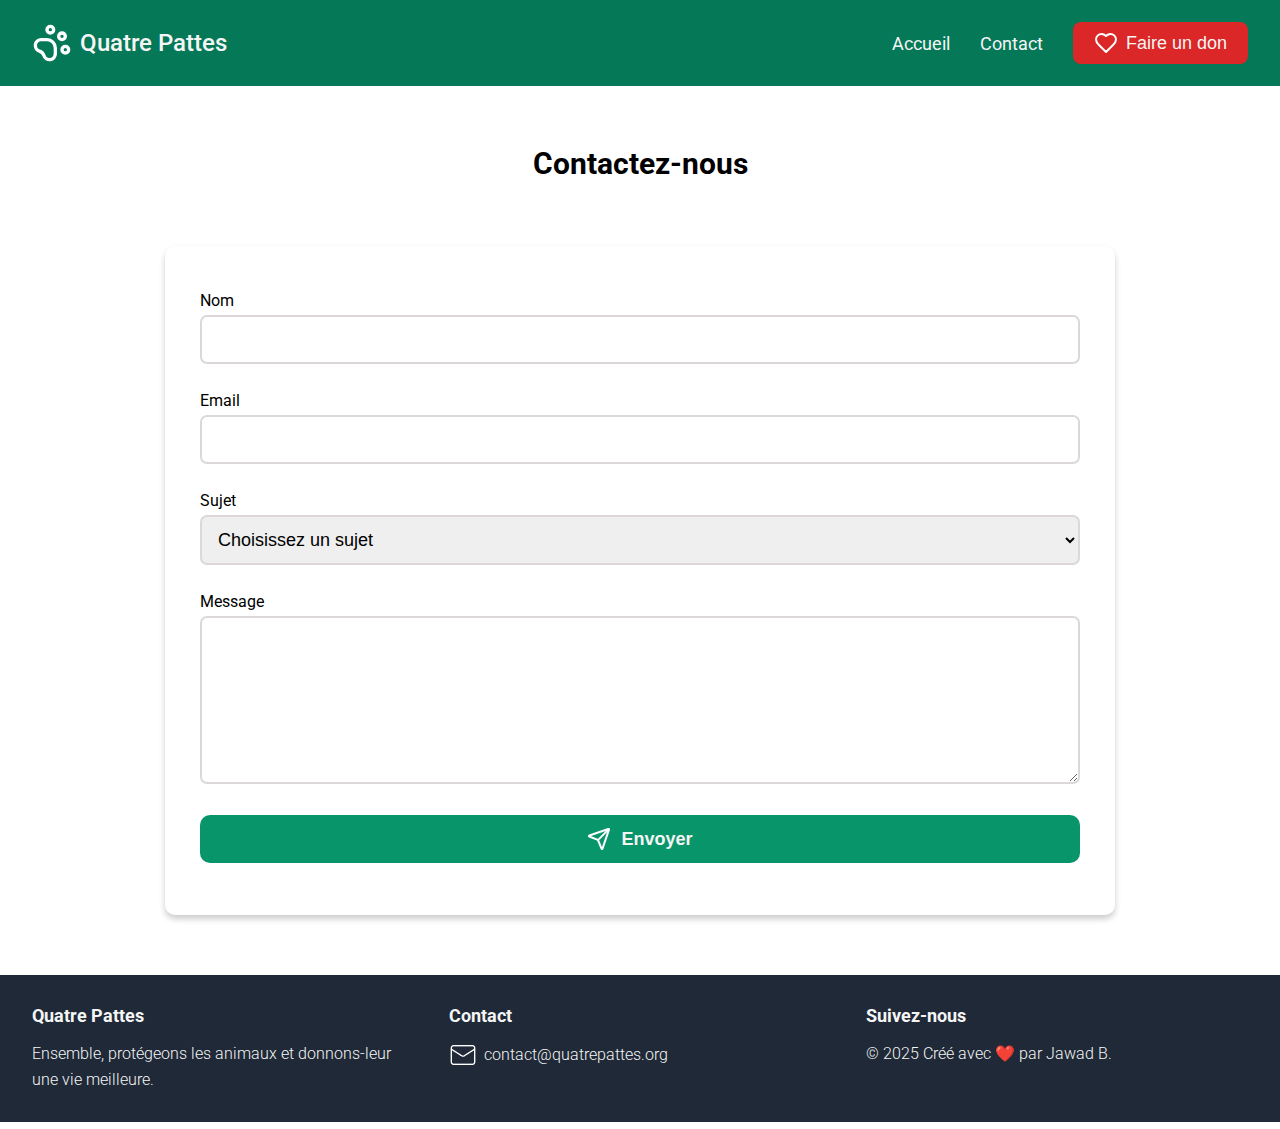
<file: contact.html>
<!DOCTYPE html>
<html lang="fr">
<head>
    <meta charset="UTF-8">
    <meta name="viewport" content="width=device-width, initial-scale=1.0">
    <title>Contact</title>
    <link href="https://fonts.googleapis.com/css2?family=Open+Sans:ital,wght@0,300..800;1,300..800&family=Roboto+Condensed:ital,wght@0,100..900;1,100..900&family=Roboto:ital,wght@0,100;0,300;0,400;0,500;0,700;0,900;1,100;1,300;1,400;1,500;1,700;1,900&display=swap" rel="stylesheet">
    <link rel="stylesheet" href="style.css">
    <link rel="icon" type="image/png" href="Images/Icone/paw-print.png">
</head>
<body>
    <!-- Barre de navigation -->
    <header>

        <nav class="navBar flex alignement">
            <div class="logo">
                <a class="flex" href="index.html"><img src="Images/Icone/paw-print.svg" alt="patte"><p>Quatre Pattes</p></a>
            </div>
            <div class="navLiens flex">
                <a href="index.html">Accueil</a>
                <a href="contact.html">Contact</a>
                <a href="index.html"><button class="bouttonDon flex"><img src="Images/Icone/heart.svg" alt="coeur"><p>Faire un don</p></button></a>
            </div>
            <div class="burger" onclick="menuBurger()"><img src="Images/Icone/menu.png" alt="logo burger"></div>
        </nav>

        <!-- Menu déroulant -->
            <div class="nav-menu flex" id="navMenu">
                <div class="logo">
                    <a class="flex" href="index.html"><img src="Images/Icone/paw-print.svg" alt="patte"><p>Quatre Pattes</p></a>
                </div>
                <span class="fermer-bouton flex" onclick="fermerMenu()"><img src="Images/Icone/x.svg" alt="logo fermeture" width="30px"></span>
                <a href="index.html">Accueil</a>
                <a href="contact.html">Contact</a>
                <a href="index.html"><button id="bouton-responsive" class="bouttonDon flex"><img src="Images/Icone/heart.svg" alt="coeur"><p>Faire un don</p></button></a>
            </div>

    </header>

    <!-- Main -->
     <main class="main-contact">
        <h2>Contactez-nous</h2>
    
        <div class="formulaire">
        <form class="monForm" onsubmit="return validationForm()">
            <label for="name">Nom</label>
            <input type="text" id="name">
            <div id="error-name" class="error"></div>
            
            <label for="email">Email</label>
            <input type="email" id="email">
            <div id="error-email" class="error"></div>
            
            <label for="sujet">Sujet</label>
            <select id="sujet">
                <option value="">Choisissez un sujet</option>
                <option value="don">Faire un don</option>
                <option value="question-don">Question sur les dons</option>
                <option value="benevole">Devenir bénévole</option>
                <option value="questions">Question générales</option>
            </select><br>

            <label for="message">Message</label>
            <textarea id="message" rows="7"></textarea>
            <div id="error-message" class="error"></div>

            <button class="bouton-envoyer flex" type="submit">
                <img src="Images/Icone/send.svg" alt="logo envoyer">
                <p>Envoyer</p>
            </button>
            <div id="confirmation" class="ok"></div>

        </form>
    </div>

     </main>

     <!-- Footer -->
    <footer>
        <div class="footer flex alignement">
        <div class="footer-section">
            <h4>Quatre Pattes</h4>
            <p>Ensemble, protégeons les animaux et donnons-leur une vie meilleure.</p>
        </div>
        <div class="footer-section">
            <h4>Contact</h4>
            <div class="flex contact">
                <img src="Images/Icone/Enveloppe.png" alt="Email" class="icone enveloppe">
                <p>contact@quatrepattes.org</p>
            </div>
        </div>
        <div class="footer-section suivez-nous">
            <h4>Suivez-nous</h4>
            <p>&copy; 2025 Créé avec ❤️ par Jawad B. 
        </div>
    </div>
    </footer>

    <script src="script.js"></script>

    </body>
</file>
<file: style.css>
* {
    margin: 0;
    padding: 0;
    box-sizing: border-box;
}

body {
    font-family: roboto;
}

.alignement {
    max-width: 1300px; 
    margin: 5px auto; 
     
}

img {
    max-width: 100%;
    display: block;
}

h2 {
    font-size: 30px;
    text-align: center;
    padding: 35px 0;
}

section {
    padding: 30px;
    /* flex-wrap: wrap; */
}

header {
    background-color: #057858;
    padding: 2px 0px;
}


.flex {
    display: flex;
}

.grid {
    display: grid;
}

/* Barre de navigation */
.navBar {
    justify-content: space-between;
    align-items: center;
    width: 95%;
    padding: 15px 0;
}

.logo a {
    align-items: center;
    gap: 8px;
    cursor: pointer;
    text-decoration: none;
}

.logo img {
    width: 40px;
    height: auto;
}

.logo p {
    font-size: 24px;
    font-weight: 500;
    color: #F5F5F5;
   
}

.navLiens {
    gap: 30px;
    align-items: center;
}


.navLiens a {
    text-decoration: none;
    color: #F5F5F5;
    font-size: 18px;
    font-weight: 400;
}

.navLiens a:hover {
    color: #DB2727;
}

.bouttonDon {
    width: 175px;
    height: 42px;
    background: #DB2727;
    border-radius: 8px;
    border: none;
    color: #F5F5F5;
    font-size: 18px;
    font-weight: 400;
    cursor: pointer;
    justify-content: center;
    align-items: center;
    gap: 8px;
    margin: 0;
    padding: 0;
    }

html {
    scroll-behavior: smooth;
    }

/* Menu burger caché */
.burger {
    cursor: pointer;
    display: none;
 }

 /* Menu déroulant masqué */
.nav-menu {
    position: fixed;
    border: 4px solid #DB2727;
    top: 0;
    left: -100%; /* Masque la nav */
    width: 100%;
    height: auto;
    background: #057858;
    flex-direction: column;
    justify-content: start;
    align-items: stretch;
    gap: 8px;
 }

.nav-menu.active {
    left: 0; /* Affiche la nav */
 }
    
.nav-menu .logo {
    margin-top: 20px;
 }
    
.nav-menu a {
    text-decoration: none;
    color: #F5F5F5;
    font-size: 15px;
    font-family: 300;
    margin: 5px 12px;
    transition: color 0.3s;
    text-align: left;
}

.test-jaw {
    margin: 100px;
}

.nav-menu .bouttonDon {
    width: 100%; 
    height: 40px;
    background: #DB2727;
    font-size: 16px;
    justify-content: left;
    margin: 0;
}

.nav-menu .bouttonDon img {
    width: 22px;
    height: auto;

}
   

.fermer-bouton {
    position: absolute;
    top: 20px;
    right: 10px;
    cursor: pointer;
    display: none; 
    color: #F5F5F5;
    }
    
.nav-menu.active .fermer-bouton {
    display: block;
    }

/* MAIN */

/* Haut de page */
.imageHautDePage {
    position: relative;
    width: 100%;
    height: 70vh;
    overflow: hidden;
}

.imageHautDePage img {
    width: 100%;
    height: 100%;
    object-fit: cover;
}

.effetSombre {
    position: absolute;
    top: 0;
    left: 0;
    width: 100%;
    height: 100%;
    background: rgba(0, 0, 0, 0.6);
    flex-direction: column;
    justify-content: center;
    align-items: center;
    color: #F5F5F5;
    text-align: center;
}

.effetSombre h1 {
    font-size: 58px;
    margin-bottom: 10px;
}

.effetSombre p {
    font-size: 22px;
}

/* Section Faite un don */
.section-don {
    max-width: 800px;
    margin: auto;
    text-align: center;
    border-radius: 10px;
    box-shadow: 0 4px 6px rgba(0, 0, 0, 0.1);
    padding: 20px;
}

.options-don {
    justify-content: space-around;
    margin-bottom: 20px;
}

.option-don {
    margin: 0 10px;
    padding: 15px;
    width: 250px;
    border: 2px solid #e0e0e0;
    border-radius: 10px;
    cursor: pointer;
    transition: all 0.3s ease;
}

.option-don:hover {
    border-color: #4caf50;
}

.option-don.selectionnee {
    border-color: #4caf50;
    background-color: #EDFEF6;
}

.option-don h3 {
    font-size: 22px;
    margin-bottom: 10px;
}

.option-don p {
    font-size: 15px;
    color: #565454;
}

.options-frequence {
    justify-content: center;
    gap: 20px;
    margin-bottom: 20px;
}

.option-frequence {
    padding: 10px 20px;
    background-color: #F3F4F6;
    border: 2px solid #F3F4F6;
    border-radius: 8px;
    cursor: pointer;
    transition: all 0.3s ease;
}

.option-frequence:hover {
    border-color: #4caf50;
}

.option-frequence.selectionnee {
    background-color: #0CB981;
    color: #F5F5F5;
    font-weight: bold;
}

.bouton-don {
    justify-content: center;
    align-items: center;
    gap: 10px;
    background-color: #DB2727;
    color: #FAF9F6;
    padding: 12px 30px;
    border-radius: 8px;
    font-size: 18px;
    text-decoration: none;
    box-shadow: 0 4px 6px rgba(0, 0, 0, 0.1);
}

.bouton-don:hover {
    background-color: #b71c1c;
}

/* Section 2 - Notre Mission*/
#s2 {
    background-color: #EDFEF6;
}

.section-mission {
    width: 100%;
    height: 65vh;
    justify-content: center;
    align-items: center;
    background-color: white;
    border-radius: 15px;
    overflow: hidden;
    box-shadow: 0 4px 6px rgba(0, 0, 0, 0.2);
    flex-wrap: wrap;
    margin: 35px auto;
}

.section-mission img {
    width: 50%;
    height: 100%;
    object-fit: cover;
}

.contenu-mission {
    padding: 50px;
    width: 50%;
    height: 100%;
}

.contenu-mission h3 {
    font-size: 30px;
    margin-bottom: 5px;
}

.contenu-mission p {
    font-size: 17px;
    line-height: 1.5;
    color: #565454;
}

/* Section 3 Grid*/
.section-galerie {
    max-width: 1200px;
    width: 100%;
    margin-bottom: 35px;
}

.grande-image {
    position: relative;
    width: 100%;
    height: 500px;
    overflow: hidden;
    border-radius: 15px;
    margin-bottom: 20px;
}

.grande-image img {
    width: 100%;
    height: 100%;
    object-fit: cover;
}

.grande-image img, .miniatures img {
    filter: brightness(0.5); 
    box-shadow: 0 4px 6px rgba(0, 0, 0, 0.1);
}

.texte-image {
    position: absolute;
    bottom: 30px;
    left: 50px;
    color: #F5F5F5;
    padding: 0px 150px 0 0 ;
    border-radius: 5px;
    font-size: 18px;
}

.texte-image span {
    font-size: 30px;
    font-weight: bold;
}

.texte-image small {
    font-size: 13px;
}

.miniatures {
    grid-template-columns: 1fr 1fr 1fr;
    gap: 20px;
}

.miniature {
    position: relative;
    height: 150px;
    overflow: hidden;
    border-radius: 10px;
    cursor: pointer;
    transition: transform 0.3s, filter 0.3s;
}

.miniature img {
    width: 100%;
    height: 100%;
    object-fit: cover;
    transition: filter 0.3s;
}

.miniature:hover img {
    filter: brightness(0.8);
}

.miniature.active img {
    filter: brightness(0.5);
    border: 4px solid #4caf50;
}

.texte-miniature {
    position: absolute;
    top: 50%;
    left: 50%;
    transform: translate(-50%, -50%);
    color: #F5F5F5;
    font-size: 18px;
    font-weight: bold;
}

/* Section 4 - Quizz */
#s4 {
    background-color: #EDFEF6;
}

.section-quizz {
    max-width: 860px;
    margin-bottom: 50px;
    margin-top: 30px;
}

.question {
    background-color: white;
    border-radius: 10px;
    padding: 30px;
    margin-bottom: 30px;
    box-shadow: 0 4px 6px rgba(0, 0, 0, 0.1);
}

.question h3 {
    font-size: 18px;
    margin-bottom: 15px;
}

.reponses {
    gap: 20px;
}

.reponse {
    flex: 1;
    text-align: left;
    padding: 20px;
    border: 2px solid #F3F4F6;
    border-radius: 10px;
    background-color: #F3F4F6;
    font-size: 15px;
    font-weight: bold;
    cursor: pointer;
    transition: background-color 0.3s, border-color 0.3s;
}

.reponse p {
    font-size: 15px;
    font-weight: 400;
}

.reponse:hover {
    background-color: #EDFEF6;
    border-color: #4caf50;
}

.correct {
    background-color: #DAF7DC ;
    padding: 20px;
    border-radius: 10px;
    color: #565454;
    display: flex;
    justify-content: start;
    align-items: center;
    gap: 12px;
}

.incorrect {
    background-color: #fde8e8;
    padding: 20px;
    border-radius: 10px;
    color: #565454;
    display: flex;
    justify-content: start;
    align-items: center;
    gap: 12px;
}

.reponse img {
    margin-right: 10px;
    height: 20px;
}

/* Notre impact */
.section-impact {
    max-width: 1100px;
    justify-content: space-between;
    margin-bottom: 20px;
}

.refuge, .animaux, .repas {
    flex-direction: column;
    align-items: center;
    gap: 15px;
    width: 230px;
}

.section-impact p {
    font-size: 20px;
    font-weight: bold;
}

.section-impact span {
    color: #565454;
    font-size: 16px;
    font-weight: 400;
}

 /* Témoignage */
 .temoignages {
    justify-content: space-between;
    align-items: stretch;
    /* flex-wrap: wrap;  */
    gap: 30px;
}

.boite-temoignage {
    flex: 1; 
    min-width: 200px; 
    max-width: 1000px; 
    border-radius: 10px;
    box-shadow: 0 4px 6px rgba(0, 0, 0, 0.1);
    overflow: hidden;
    display: flex;
    flex-direction: column;
}

.boite-temoignage img {
    width: 100%;
    height: 220px;
    object-fit: cover; 
}

.texte-temoignage {
    padding: 18px;
    text-align: left;
}

.texte-temoignage p {
    font-size: 18px;
    color: #565454;
    line-height: 1.4;
    margin-bottom: 10px;
}

.texte-temoignage strong {
    font-size: 18px;
    color: #565454;
}

/* Footer */
footer {
    background-color: #1F2937; 
    color: #F5F5F5;
    /* padding: 30px 40px; 
    margin-top: 20px; 
    gap: 22px;  */
}

.footer {
    display: flex;
    justify-content: space-between;
    align-items: flex-start;
    padding: 30px 0;
    margin-bottom: 0;
    width: 95%;
}


.footer-section {
    flex: 1; 
    margin-right: 35px;
}

.suivez-nous {
    margin-right: 0px;
}


.footer-section h4 {
    font-size: 18px;
    margin-bottom: 15px;
}


.footer-section p {
    font-size: 16px;
    font-weight: 300;
    line-height: 1.6;
}


.contact {
    justify-content: start;
    align-items: center;
    gap: 7px;
}

.contact:hover {
    color: #565454;
    cursor: pointer;
}

  /* Responsive mobile - Page accueil*/
  @media (max-width: 850px) {
    .burger {
      display: block; 
    }

    .navLiens {
        display: none;
    }
    
    .fermer-bouton img {
        margin-top: 12px;  
    }

    .navBar {
       
    }

    /* Haut de page */
    .imageHautDePage {
        width: 100%;
        height: auto;
    }

    .effetSombre h1 {
        font-size: 28px;
    }

    .effetSombre p {
        font-size: 15px;
    }

    /* section don */

    h2 {
        font-size: 24px;
    }

    .options-don {
        flex-direction: column;
        gap: 20px;
    }

    .option-don {
        width: 100%;
    }

    .section-don h3 {
        font-size: 22px;
    }

    .section-don p {
        font-size: 14px;
    }

    .option-frequence {
        padding: 10px 18px;
        font-size: 14px;
    }

    .options-frequence {
        gap: 8px;
    }

    .bouton-don {
        font-size: 15px;
        gap: 7px;
    }

    .bouton-don img {
        width: 20px;
    }

    /* Section mission */
    .section-mission {
        flex-direction: column;
    }

    .section-mission img {
        width: 100%;
        height: 40%;
        object-fit: cover;
    }
    
    .contenu-mission {
        padding: 20px;
        width: 100%;
        height: 60%;
    }

    .contenu-mission h3 {
        font-size: 22px;
        
    }
    
    .contenu-mission p {
        font-size: 13px;
        line-height: 1.3;
        color: #565454;
    }

    /* Section Histoire */
    .texte-image span {
        font-size: 18px;
        font-weight: bold;
    }

    .texte-image p {
        font-size: 13px;
        width: 100%;
    }
    
    .texte-image small {
        font-size: 12px;
    }

    .texte-image {
        position: absolute;
        bottom: 30px;
        left: 25px;
        padding: 0px 20px 0 0 ;
    }

    .grande-image {
        max-height: 350px;
        margin-bottom: 10px;
    }

    .miniature {
        max-height: 100px;
    }

    .miniatures {
        gap: 10px;
    }


    /* Section Quizz */
    .section-quizz {
        max-width: 100%; 
    }

    .reponses {
        flex-direction: column;
    }

    .reponse p {
        text-align: left;
        font-size: 13px; 
        padding: 15px;
    }

    .question h3 {
        font-size: 16px;
    }

    .correct, .incorrect {
        font-size: 13px; 
        text-align: left;
    }

    /* Notre impact */
    .section-impact {
        flex-direction: column;
        align-items: center;
        gap: 25px;
        margin-top: 2px;
    }

    /* Témoignage */
    .temoignages {
        flex-direction: column;
        align-items: center;
        max-width: 100%;
    }

    .boite-temoignage {
        width: 100%;
    }

    
}


/* PAGE CONTACT */

/* Formulaire */
.main-contact h2 {
    margin-top: 25px;
}

.formulaire {
    max-width: 950px;
    width: 95%;
    margin: 30px auto;
    padding: 35px;
    border-radius: 10px;
    box-shadow: 0 4px 6px rgba(0, 0, 0, 0.2);
    margin-bottom: 60px;
}

label {
    display: block;
    margin: 10px 0 5px;
    font-size: 16px;
    font-weight: 400;
}

input, textarea, select, button {
    width: 100%;
    padding: 12px;
    margin-bottom: 17px;
    border: 2px solid #DCD8D8;
    border-radius: 7px;
    font-size: 18px;
}

select {
    cursor: pointer;
}

.bouton-envoyer {
    justify-content: center;
    align-items: center;
    gap: 10px;
   margin-top: 10px;
}

form button {
    cursor: pointer;
    color: #F5F5F5;
    font-weight: bold;
    border-radius: 10px;
    border: none;
    background-color: #08956A;
}

.bouton-envoyer:hover {
   background-color: #057858;
}

.error {
    color: red;
    font-size: 13px;
}

.ok {
    color: green;
    text-align: center;
    font-size: 16px;
}

/* Responsive mobile - page contact*/
@media (max-width: 850px) {
    /* Page contact */
    .formulaire {
        width: 95%;
        padding: 20px;
    }

    label {
        font-size: 14px;
    }

    input, textarea, select, button {
        font-size: 15px;
    }

    /* Header */
    .logo img {
        width: 30px;
    }

    .logo p {
        font-size: 20px;
    }

    header {
        padding: 13px 0px;
    }

    /* Page footer */

    .footer {
        flex-direction: column;
        align-items: flex-start; 
    }

    .footer-section h4 {
        font-size: 16px;
        margin-top: 20px;
    }

    .footer-section p {
        font-size: 14px;
        padding-bottom: 2px;
     
    }

    .contact img {
        height: 18px;
        width: 18px;
    }
}
</file>
